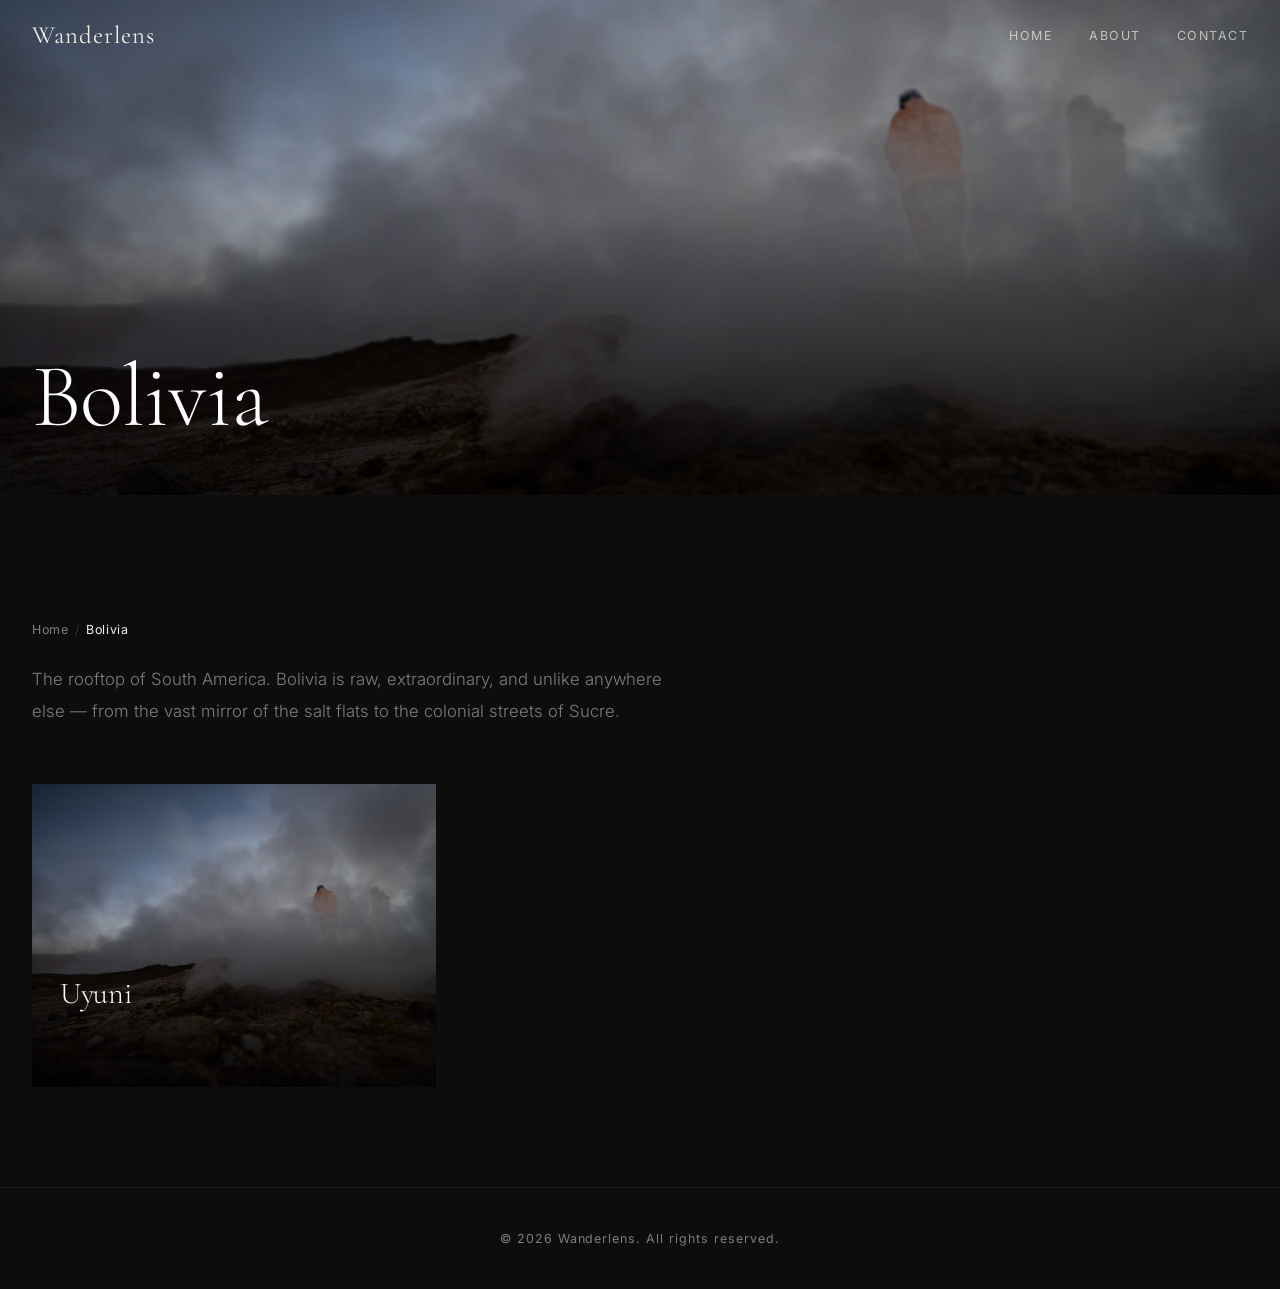
<file: country/bolivia/index.html>
<!DOCTYPE html>
<html lang="en">
<head>
  <meta charset="UTF-8">
  <meta name="viewport" content="width=device-width, initial-scale=1.0">
  <title>Bolivia — Wanderlens</title>
  <link rel="preconnect" href="https://fonts.googleapis.com">
  <link rel="preconnect" href="https://fonts.gstatic.com" crossorigin>
  <link href="https://fonts.googleapis.com/css2?family=Cormorant+Garamond:ital,wght@0,300;0,400;0,600;1,300;1,400&family=Inter:wght@300;400;500&display=swap" rel="stylesheet">
  <link rel="stylesheet" href="../../styles.css">
</head>
<body class="page-body">
  <nav class="nav">
    <div class="nav-inner">
      <a href="../../index.html" class="nav-logo">Wanderlens</a>
      <button class="hamburger" aria-label="Menu"><span></span><span></span><span></span></button>
      <div class="nav-links">
        <a href="../../index.html">Home</a>
        <a href="../../about.html">About</a>
        <a href="../../contact.html">Contact</a>
      </div>
    </div>
  </nav>

  <section class="header-banner">
    <img src="../../images/Bolivia/Uyuni/compressed/DSC05651.webp" alt="Bolivia">
    <div class="hero-overlay"></div>
    <div class="banner-content container">
      <h1>Bolivia</h1>
    </div>
  </section>

  <section class="section">
    <div class="container">
      <div class="breadcrumbs fade-in">
        <a href="../../index.html">Home</a> <span>/</span> <strong>Bolivia</strong>
      </div>
      <div class="place-description fade-in" style="margin-top: 24px;">
        <p>The rooftop of South America. Bolivia is raw, extraordinary, and unlike anywhere else — from the vast mirror of the salt flats to the colonial streets of Sucre.</p>
      </div>
      <div class="cards-grid">
        <a href="uyuni/index.html" class="card fade-in">
          <img src="../../images/Bolivia/Uyuni/compressed/DSC05651.webp" alt="Uyuni">
          <div class="card-body">
            <h3>Uyuni</h3>
            <p>The world's largest salt flat — an endless white horizon that reflects the sky.</p>
          </div>
        </a>
      </div>
    </div>
  </section>

  <footer class="footer">
    <div class="container">&copy; 2026 Wanderlens. All rights reserved.</div>
  </footer>
  <script src="../../script.js"></script>
</body>
</html>
</file>
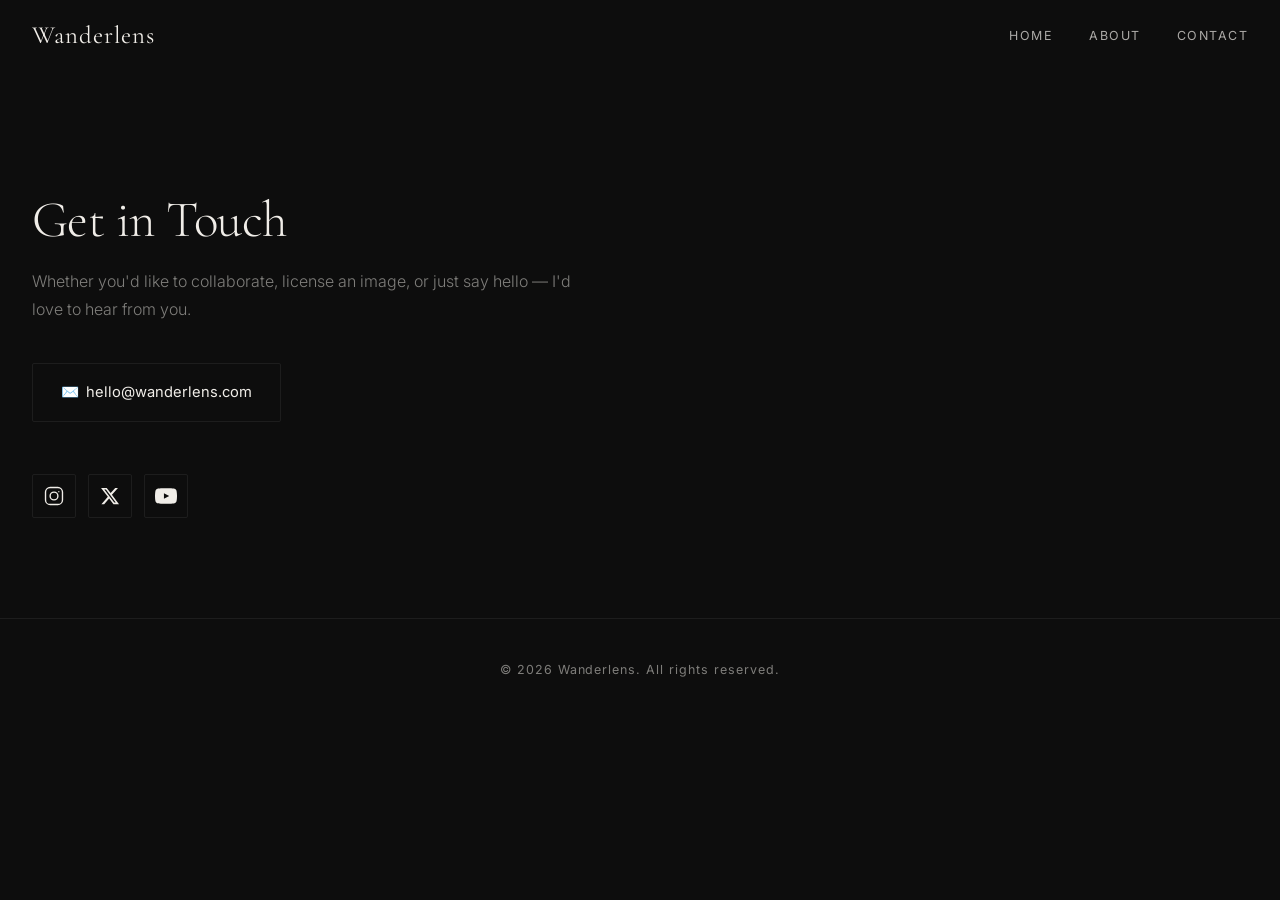
<file: contact.html>
<!DOCTYPE html>
<html lang="en">
<head>
  <meta charset="UTF-8">
  <meta name="viewport" content="width=device-width, initial-scale=1.0">
  <title>Contact — Wanderlens</title>
  <link rel="preconnect" href="https://fonts.googleapis.com">
  <link rel="preconnect" href="https://fonts.gstatic.com" crossorigin>
  <link href="https://fonts.googleapis.com/css2?family=Cormorant+Garamond:ital,wght@0,300;0,400;0,600;1,300;1,400&family=Inter:wght@300;400;500&display=swap" rel="stylesheet">
  <link rel="stylesheet" href="styles.css">
</head>
<body class="page-body">
  <nav class="nav">
    <div class="nav-inner">
      <a href="index.html" class="nav-logo">Wanderlens</a>
      <button class="hamburger" aria-label="Menu"><span></span><span></span><span></span></button>
      <div class="nav-links">
        <a href="index.html">Home</a>
        <a href="about.html">About</a>
        <a href="contact.html">Contact</a>
      </div>
    </div>
  </nav>

  <section class="section" style="padding-top: calc(var(--nav-height) + 48px);">
    <div class="container">
      <div class="contact-content fade-in">
        <h2>Get in Touch</h2>
        <p>Whether you'd like to collaborate, license an image, or just say hello — I'd love to hear from you.</p>
        <a href="mailto:hello@wanderlens.com" class="contact-link">✉️&ensp;hello@wanderlens.com</a>
        <div class="social-links">
          <a href="https://instagram.com/" aria-label="Instagram" target="_blank" rel="noopener">
            <svg width="22" height="22" fill="currentColor" viewBox="0 0 24 24"><path d="M7.75 2h8.5A5.75 5.75 0 0 1 22 7.75v8.5A5.75 5.75 0 0 1 16.25 22h-8.5A5.75 5.75 0 0 1 2 16.25v-8.5A5.75 5.75 0 0 1 7.75 2Zm0 1.5A4.25 4.25 0 0 0 3.5 7.75v8.5A4.25 4.25 0 0 0 7.75 20.5h8.5a4.25 4.25 0 0 0 4.25-4.25v-8.5A4.25 4.25 0 0 0 16.25 3.5h-8.5ZM12 7a5 5 0 1 1 0 10 5 5 0 0 1 0-10Zm0 1.5a3.5 3.5 0 1 0 0 7 3.5 3.5 0 0 0 0-7Zm5.25-2a.75.75 0 1 1 0 1.5.75.75 0 0 1 0-1.5Z"/></svg>
          </a>
          <a href="https://x.com/" aria-label="X / Twitter" target="_blank" rel="noopener">
            <svg width="20" height="20" fill="currentColor" viewBox="0 0 24 24"><path d="M18.244 2.25h3.308l-7.227 8.26 8.502 11.24H16.17l-5.214-6.817L4.99 21.75H1.68l7.73-8.835L1.254 2.25H8.08l4.713 6.231 5.45-6.231Zm-1.161 17.52h1.833L7.084 4.126H5.117L17.083 19.77Z"/></svg>
          </a>
          <a href="https://youtube.com/" aria-label="YouTube" target="_blank" rel="noopener">
            <svg width="22" height="22" fill="currentColor" viewBox="0 0 24 24"><path d="M23.5 6.19a3.02 3.02 0 0 0-2.12-2.14C19.5 3.5 12 3.5 12 3.5s-7.5 0-9.38.55A3.02 3.02 0 0 0 .5 6.19 31.6 31.6 0 0 0 0 12a31.6 31.6 0 0 0 .5 5.81 3.02 3.02 0 0 0 2.12 2.14c1.88.55 9.38.55 9.38.55s7.5 0 9.38-.55a3.02 3.02 0 0 0 2.12-2.14A31.6 31.6 0 0 0 24 12a31.6 31.6 0 0 0-.5-5.81ZM9.75 15.02V8.98L15.5 12l-5.75 3.02Z"/></svg>
          </a>
        </div>
      </div>
    </div>
  </section>

  <footer class="footer">
    <div class="container">&copy; 2026 Wanderlens. All rights reserved.</div>
  </footer>
  <script src="script.js"></script>
</body>
</html>
</file>
<file: styles.css>
/* ===== Variables ===== */
:root {
  --bg:           #0d0d0d;
  --surface:      #161616;
  --surface-2:    #1f1f1f;
  --text:         #f0ede8;
  --text-muted:   rgba(240,237,232,0.5);
  --accent:       #c8a96e;
  --accent-dark:  #a8893e;
  --border:       rgba(240,237,232,0.07);
  --font-heading: 'Cormorant Garamond', 'Playfair Display', Georgia, serif;
  --font-body:    'Inter', -apple-system, sans-serif;
  --max-width:    1280px;
  --nav-height:   72px;
  --ease:         cubic-bezier(0.4, 0, 0.2, 1);
}

/* ===== Google Fonts ===== */
@import url('https://fonts.googleapis.com/css2?family=Cormorant+Garamond:ital,wght@0,300;0,400;0,600;1,300;1,400&family=Inter:wght@300;400;500&display=swap');

/* ===== Reset ===== */
*, *::before, *::after { box-sizing: border-box; margin: 0; padding: 0; }
html { scroll-behavior: smooth; }
body {
  font-family: var(--font-body);
  background: var(--bg);
  color: var(--text);
  line-height: 1.7;
  -webkit-font-smoothing: antialiased;
}
img { max-width: 100%; height: auto; display: block; }
a { color: inherit; text-decoration: none; }
ul { list-style: none; }

/* ===== Typography ===== */
h1, h2, h3, h4 {
  font-family: var(--font-heading);
  font-weight: 300;
  line-height: 1.1;
  letter-spacing: -0.01em;
}
h1 { font-size: clamp(3rem, 7vw, 6rem); }
h2 { font-size: clamp(2rem, 4vw, 3.2rem); }
h3 { font-size: clamp(1.4rem, 2.5vw, 1.9rem); }
p { max-width: 680px; }
em { font-style: italic; color: var(--accent); }

/* ===== Navigation ===== */
.nav {
  position: fixed; top: 0; left: 0; right: 0; z-index: 100;
  height: var(--nav-height);
  display: flex; align-items: center; justify-content: center;
  transition: background 0.4s var(--ease), border-color 0.4s var(--ease);
  border-bottom: 1px solid transparent;
}
.nav.scrolled {
  background: rgba(13,13,13,0.93);
  backdrop-filter: blur(16px);
  border-color: var(--border);
}
.nav-inner {
  width: 100%; max-width: var(--max-width);
  padding: 0 32px;
  display: flex; align-items: center; justify-content: space-between;
}
.nav-logo {
  font-family: var(--font-heading);
  font-size: 1.55rem; font-weight: 400; letter-spacing: 0.04em;
  color: var(--text);
}
.nav-links { display: flex; gap: 36px; align-items: center; }
.nav-links a {
  font-size: 0.78rem; font-weight: 400; letter-spacing: 0.12em;
  text-transform: uppercase; color: rgba(240,237,232,0.7);
  position: relative; transition: color 0.25s;
}
.nav-links a::after {
  content: ''; position: absolute; bottom: -3px; left: 0;
  width: 0; height: 1px; background: var(--accent);
  transition: width 0.3s var(--ease);
}
.nav-links a:hover { color: var(--text); }
.nav-links a:hover::after { width: 100%; }

.hamburger {
  display: none; flex-direction: column; gap: 5px;
  cursor: pointer; background: none; border: none; padding: 4px;
}
.hamburger span {
  display: block; width: 24px; height: 1.5px;
  background: var(--text); transition: 0.3s var(--ease);
}

@media (max-width: 640px) {
  .hamburger { display: flex; }
  .nav-links {
    position: fixed; top: var(--nav-height); right: 0; bottom: 0;
    width: 240px; background: var(--surface);
    flex-direction: column; padding: 48px 32px; gap: 28px;
    border-left: 1px solid var(--border);
    transform: translateX(100%); transition: transform 0.35s var(--ease);
  }
  .nav-links.open { transform: translateX(0); }
  .nav-links a { font-size: 0.85rem; color: var(--text); }
}

/* ===== Layout ===== */
.container { max-width: var(--max-width); margin: 0 auto; padding: 0 32px; }
.page-body { padding-top: var(--nav-height); }
.section { padding: 100px 0; }
@media (max-width: 640px) { .section { padding: 60px 0; } }

/* ===== Hero ===== */
.hero {
  position: relative; height: 100vh; min-height: 560px;
  display: flex; align-items: center; justify-content: center;
  overflow: hidden;
  margin-top: calc(-1 * var(--nav-height));
}
.hero img {
  position: absolute; inset: 0; width: 100%; height: 100%;
  object-fit: cover; transform: scale(1.04);
  transition: transform 8s ease-out;
}
.hero.loaded img { transform: scale(1); }
.hero-overlay {
  position: absolute; inset: 0;
  background: linear-gradient(
    to bottom,
    rgba(0,0,0,0.18) 0%,
    rgba(0,0,0,0.1) 40%,
    rgba(0,0,0,0.55) 100%
  );
}
.hero-content {
  position: relative; z-index: 2; text-align: center;
  padding: 0 24px; color: #fff;
}
.hero-eyebrow {
  display: block; font-family: var(--font-body);
  font-size: 0.72rem; font-weight: 400; letter-spacing: 0.22em;
  text-transform: uppercase; color: var(--accent);
  margin-bottom: 20px; opacity: 0;
  animation: fadeUp 1s 0.3s var(--ease) forwards;
}
.hero-content h1 {
  margin-bottom: 20px; opacity: 0;
  animation: fadeUp 1s 0.55s var(--ease) forwards;
  text-shadow: 0 2px 40px rgba(0,0,0,0.3);
}
.hero-content p {
  margin: 0 auto; font-size: 1.05rem; opacity: 0;
  color: rgba(255,255,255,0.75); font-weight: 300;
  animation: fadeUp 1s 0.75s var(--ease) forwards;
}
.hero-scroll {
  position: absolute; bottom: 36px; left: 50%; transform: translateX(-50%);
  z-index: 2; display: flex; flex-direction: column; align-items: center;
  gap: 8px; opacity: 0; animation: fadeUp 1s 1.1s var(--ease) forwards;
}
.hero-scroll span {
  font-size: 0.65rem; letter-spacing: 0.2em; text-transform: uppercase;
  color: rgba(255,255,255,0.5);
}
.hero-scroll-line {
  width: 1px; height: 40px; background: rgba(255,255,255,0.3);
  animation: scrollPulse 2s ease-in-out infinite;
}
@keyframes scrollPulse {
  0%, 100% { transform: scaleY(1); opacity: 0.3; }
  50% { transform: scaleY(0.5); opacity: 0.8; }
}

/* ===== Header Banner (country/place pages) ===== */
.header-banner {
  position: relative; height: 55vh; min-height: 360px;
  display: flex; align-items: flex-end; overflow: hidden;
  margin-top: calc(-1 * var(--nav-height));
}
.header-banner img {
  position: absolute; inset: 0; width: 100%; height: 100%;
  object-fit: cover;
}
.header-banner .hero-overlay {
  position: absolute; inset: 0;
  background: linear-gradient(to top, rgba(0,0,0,0.65) 0%, rgba(0,0,0,0.1) 60%);
}
.header-banner .banner-content {
  position: relative; z-index: 2;
  padding: 0 32px 48px; color: #fff;
  width: 100%; max-width: var(--max-width); margin: 0 auto;
}
.header-banner .banner-content h1 { margin-bottom: 0; }

/* ===== Breadcrumbs ===== */
.breadcrumbs {
  padding: 24px 0 0;
  font-size: 0.78rem; color: var(--text-muted);
  display: flex; flex-wrap: wrap; gap: 6px;
  letter-spacing: 0.05em;
}
.breadcrumbs a { transition: color 0.2s; }
.breadcrumbs a:hover { color: var(--accent); }
.breadcrumbs span { opacity: 0.35; }
.breadcrumbs strong { color: var(--text); font-weight: 400; }

/* ===== Section headings ===== */
.section-label {
  display: block;
  font-family: var(--font-body);
  font-size: 0.72rem; font-weight: 400; letter-spacing: 0.2em;
  text-transform: uppercase; color: var(--accent);
  margin-bottom: 16px;
}
.section-title { margin-bottom: 56px; }
.section-title h2 { color: var(--text); }
.section-title p {
  margin-top: 16px; color: var(--text-muted);
  font-size: 1rem; font-weight: 300; line-height: 1.8;
}

/* ===== Cards Grid (destination/album cards) ===== */
.cards-grid {
  display: grid;
  grid-template-columns: repeat(auto-fill, minmax(340px, 1fr));
  gap: 2px;
}
@media (max-width: 400px) { .cards-grid { grid-template-columns: 1fr; } }

.card {
  position: relative; overflow: hidden;
  aspect-ratio: 4 / 3;
  display: block;
  background: var(--surface);
}
.card img {
  position: absolute; inset: 0;
  width: 100%; height: 100%; object-fit: cover;
  transition: transform 0.7s var(--ease);
}
.card-body {
  position: absolute; inset: 0;
  display: flex; flex-direction: column; justify-content: flex-end;
  padding: 28px 28px 32px;
  background: linear-gradient(to top, rgba(0,0,0,0.72) 0%, rgba(0,0,0,0.1) 55%, transparent 100%);
  transition: background 0.4s var(--ease);
}
.card-body h3 {
  color: #fff; margin-bottom: 6px;
  transform: translateY(6px); transition: transform 0.4s var(--ease);
}
.card-body p {
  font-size: 0.88rem; color: rgba(255,255,255,0.65);
  font-weight: 300; line-height: 1.6;
  max-width: 36ch;
  opacity: 0; transform: translateY(10px);
  transition: opacity 0.35s var(--ease), transform 0.35s var(--ease);
}
.card:hover img { transform: scale(1.06); }
.card:hover .card-body {
  background: linear-gradient(to top, rgba(0,0,0,0.84) 0%, rgba(0,0,0,0.25) 60%, transparent 100%);
}
.card:hover .card-body h3 { transform: translateY(0); }
.card:hover .card-body p { opacity: 1; transform: translateY(0); }

/* ===== Gallery Grid ===== */
.gallery-grid {
  display: grid;
  grid-template-columns: repeat(3, 1fr);
  gap: 3px;
}
.gallery-grid img {
  width: 100%; aspect-ratio: 4/3; object-fit: cover;
  cursor: pointer;
  transition: filter 0.35s var(--ease), transform 0.35s var(--ease);
  filter: brightness(0.92);
}
.gallery-grid img:hover {
  filter: brightness(1.05);
  transform: scale(1.015);
  z-index: 1; position: relative;
}
/* First image spans 2 cols for visual interest */
.gallery-grid img:first-child {
  grid-column: span 2;
  aspect-ratio: 16/9;
}
@media (max-width: 640px) {
  .gallery-grid { grid-template-columns: repeat(2, 1fr); }
  .gallery-grid img:first-child { grid-column: span 2; }
}
@media (max-width: 400px) {
  .gallery-grid { grid-template-columns: 1fr; }
  .gallery-grid img:first-child { grid-column: span 1; }
}

/* ===== Lightbox ===== */
.lightbox {
  position: fixed; inset: 0; z-index: 1000;
  background: rgba(0,0,0,0.96);
  display: none; align-items: center; justify-content: center;
  opacity: 0; transition: opacity 0.3s ease;
}
.lightbox.active { display: flex; opacity: 1; }
.lightbox img {
  max-width: 92vw; max-height: 88vh;
  object-fit: contain; user-select: none;
  border-radius: 2px;
}
.lightbox-close, .lightbox-prev, .lightbox-next {
  position: absolute; background: none; border: none;
  color: rgba(255,255,255,0.6); font-size: 2rem; cursor: pointer;
  padding: 16px; transition: color 0.2s;
}
.lightbox-close:hover, .lightbox-prev:hover, .lightbox-next:hover {
  color: #fff;
}
.lightbox-close { top: 20px; right: 24px; font-size: 2rem; }
.lightbox-prev { left: 20px; top: 50%; transform: translateY(-50%); font-size: 2.8rem; }
.lightbox-next { right: 20px; top: 50%; transform: translateY(-50%); font-size: 2.8rem; }

/* ===== About Page ===== */
.about-grid {
  display: grid; grid-template-columns: 1fr 1.6fr;
  gap: 64px; align-items: start;
}
.about-grid img {
  width: 100%; aspect-ratio: 3/4; object-fit: cover;
  border-radius: 2px; filter: brightness(0.9);
}
.about-text h2 { margin-bottom: 20px; }
.about-text p { margin-bottom: 20px; color: var(--text-muted); font-weight: 300; line-height: 1.9; }
@media (max-width: 768px) {
  .about-grid { grid-template-columns: 1fr; }
  .about-grid img { max-width: 380px; }
}

/* ===== Contact Page ===== */
.contact-content { max-width: 560px; }
.contact-content h2 { margin-bottom: 20px; }
.contact-content p { color: var(--text-muted); margin-bottom: 40px; font-weight: 300; }
.contact-link {
  display: inline-flex; align-items: center; gap: 14px;
  padding: 16px 28px;
  border: 1px solid var(--border);
  border-radius: 2px;
  font-weight: 400; font-size: 0.92rem;
  color: var(--text);
  transition: background 0.25s, border-color 0.25s;
  margin-bottom: 12px;
}
.contact-link:hover {
  background: var(--surface-2); border-color: rgba(200,169,110,0.3);
}
.social-links { display: flex; gap: 12px; margin-top: 40px; }
.social-links a {
  width: 44px; height: 44px; border-radius: 2px;
  border: 1px solid var(--border);
  display: flex; align-items: center; justify-content: center;
  font-size: 1.1rem;
  transition: background 0.25s, border-color 0.25s, transform 0.25s;
}
.social-links a:hover {
  background: var(--surface-2); border-color: rgba(200,169,110,0.3);
  transform: translateY(-2px);
}

/* ===== Comments ===== */
.comments-section {
  border-top: 1px solid var(--border); padding-top: 56px;
}
.comments-section h2 { margin-bottom: 28px; }

/* ===== Footer ===== */
.footer {
  border-top: 1px solid var(--border);
  padding: 40px 0;
  text-align: center;
  font-size: 0.78rem;
  letter-spacing: 0.08em;
  color: var(--text-muted);
}

/* ===== Place description ===== */
.place-description { max-width: 640px; margin-bottom: 56px; }
.place-description p {
  color: var(--text-muted); font-size: 1.05rem;
  font-weight: 300; line-height: 1.9;
}

/* ===== Animations ===== */
@keyframes fadeUp {
  from { opacity: 0; transform: translateY(20px); }
  to   { opacity: 1; transform: translateY(0); }
}

.fade-in {
  opacity: 0; transform: translateY(28px);
  transition: opacity 0.7s var(--ease), transform 0.7s var(--ease);
}
.fade-in.visible { opacity: 1; transform: translateY(0); }
</file>
